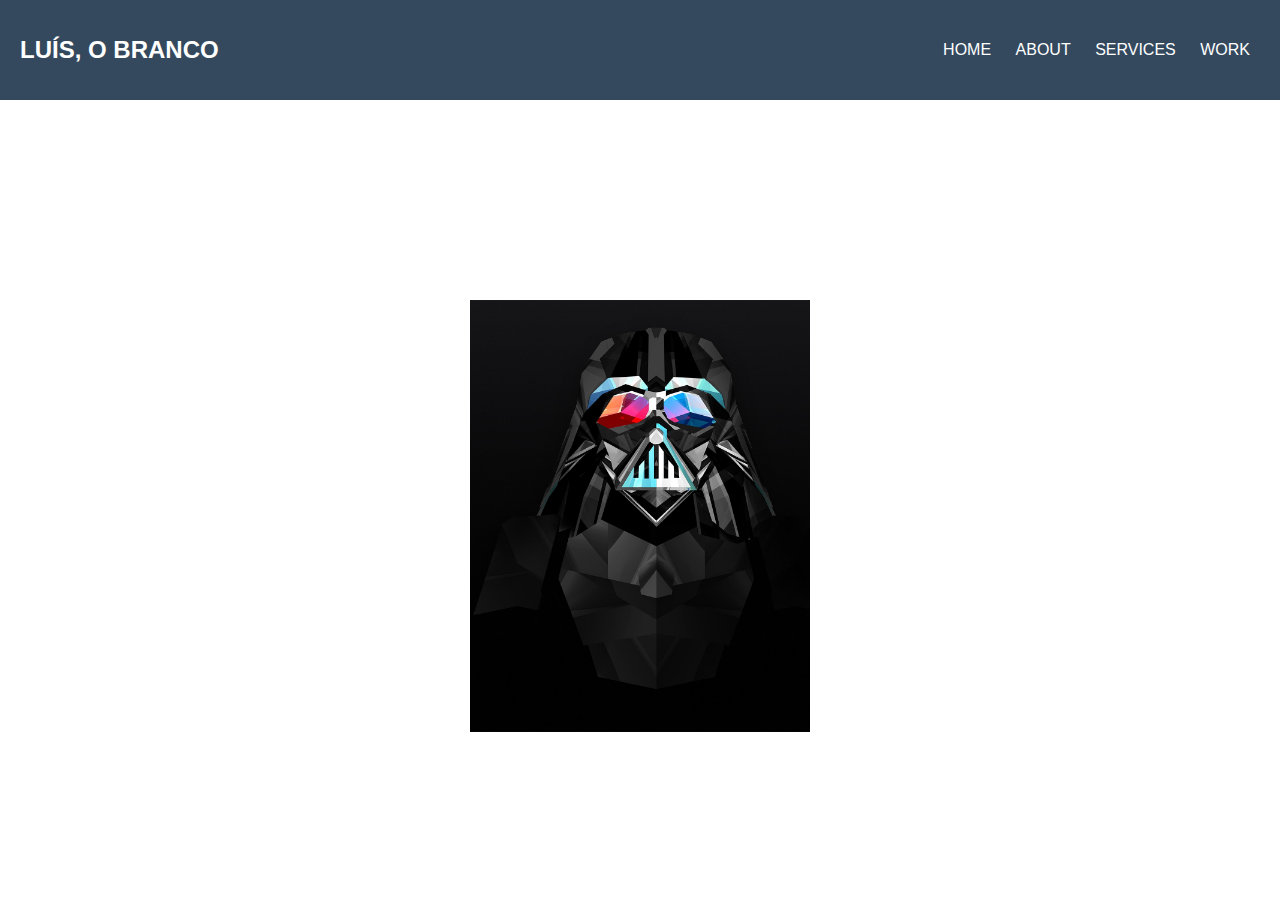
<file: index.html>
<!DOCTYPE html>
<html lang="en">
  <head>
    <meta charset="UTF-8" />
    <meta name="viewport" content="width=device-width, initial-scale=1.0" />
    <title>Portfólio - Home</title>

    <!--Font Awesome-->
    <link
      rel="stylesheet"
      href="https://use.fontawesome.com/releases/v5.6.1/css/all.css"
    />

    <!--CSS-->
    <link rel="stylesheet" href="css/navStyle.css" />
    <link rel="stylesheet" href="css/indexStyle.css" />
  </head>

  <body>
    <!-- NAVBAR: começo -->
    <div class="header">
      <h2 class="logo">Luís, o Branco</h2>
      <input type="checkbox" id="chk" />
      <label for="chk" class="show-menu-btn">
        <i class="fas fa-bars"></i>
      </label>
      <ul class="menu">
        <a href="index.html">Home</a>
        <a href="about.html">About</a>
        <a href="services.html">Services</a>
        <a href="work.html">Work</a>
      </ul>
      <label for="chk" class="hide-menu-btn">
        <i class="fas fa-times"></i>
      </label>
    </div>
    <!-- NAVBAR: final -->

    <div class="body">
      <!-- CARD 1 -->
      <div class="card middle">
        <div class="front">
          <img src="img/darth.jpg " alt="darthVader" />
        </div>

        <div class="back">
          <div class="back-content middle">
            <h2>LewisTheWhite</h2>
            <span>Redes sociais:</span>
            <div class="sm">
              <a href="#">
                <i class="fab fa-facebook-f"></i>
              </a>
              <a href="#">
                <i class="fab fa-twitch"></i>
              </a>
              <a href="#">
                <i class="fab fa-instagram"></i>
              </a>
              <a href="#"><i class="fab fa-youtube"></i></a>
            </div>
          </div>
        </div>
      </div>
    </div>
  </body>
</html>
</file>
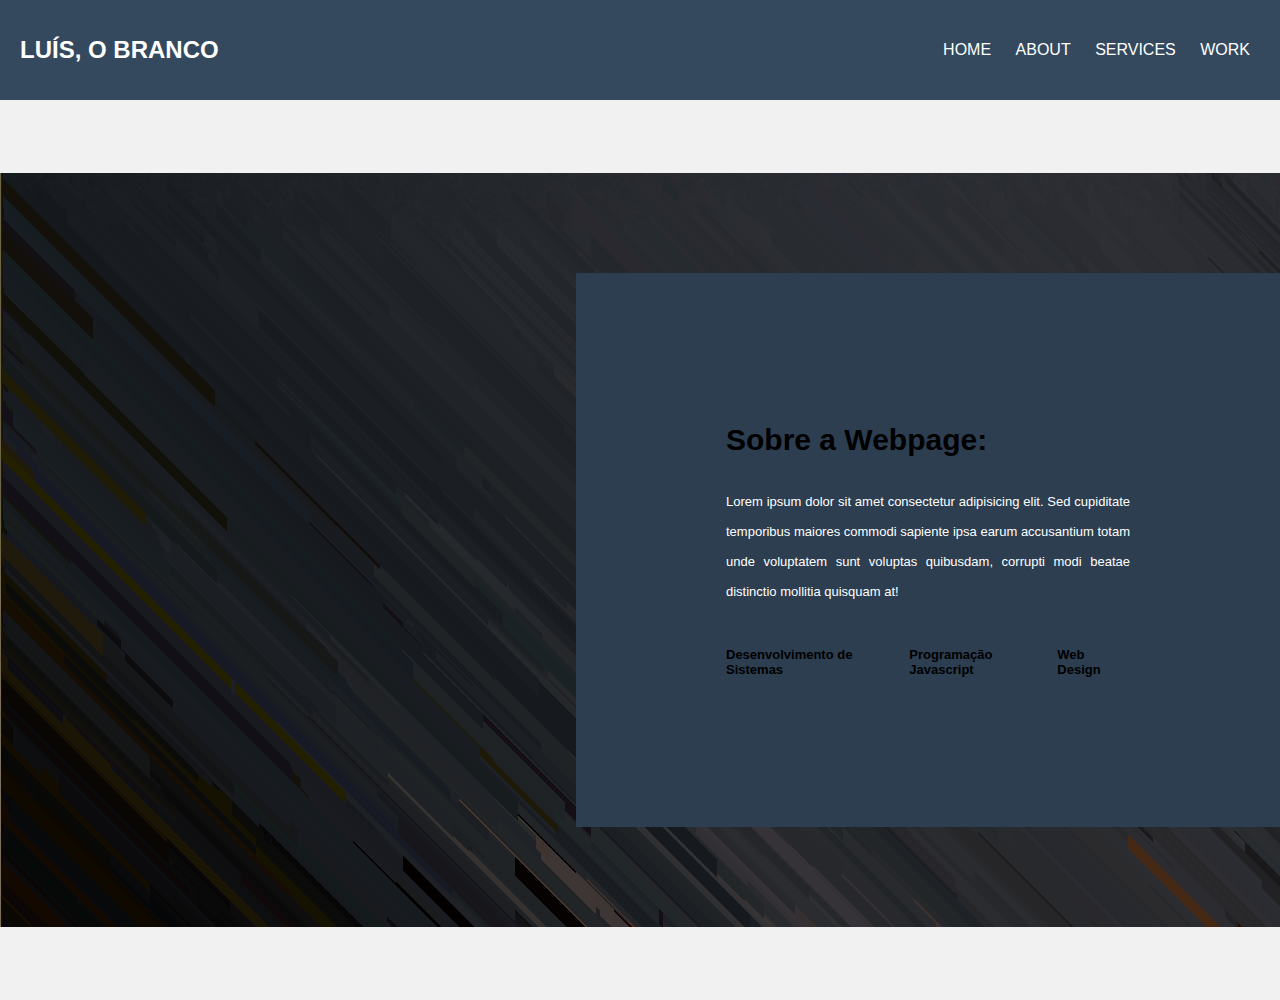
<file: about.html>
<!DOCTYPE html>
<html lang="en">
  <head>
    <meta charset="UTF-8" />
    <meta name="viewport" content="width=device-width, initial-scale=1.0" />
    <title>Portfólio - About</title>

    <link
      rel="stylesheet"
      href="https://use.fontawesome.com/releases/v5.6.1/css/all.css"
    />

    <link rel="stylesheet" href="css/navStyle.css" />
    <link rel="stylesheet" href="css/aboutStyle.css" />
  </head>
  <body>
    <!--NAVBAR: Começo-->
    <div class="header">
      <h2 class="logo">Luís, o Branco</h2>
      <input type="checkbox" id="chk" />
      <label for="chk" class="show-menu-btn">
        <i class="fas fa-bars"></i>
      </label>

      <ul class="menu">
        <a href="index.html">Home</a>
        <a href="about.html">About</a>
        <a href="services.html">Services</a>
        <a href="work.html">Work</a>
      </ul>
      <label for="chk" class="hide-menu-btn">
        <i class="fas fa-times"></i>
      </label>
    </div>
    <!--NAVBAR: Final-->

    <div class="body">
      <div class="about-section" style="background: url(img/black.png);">
        <div class="inner-container">
          <h1>Sobre a Webpage:</h1>
          <p class="text">
            Lorem ipsum dolor sit amet consectetur adipisicing elit. Sed
            cupiditate temporibus maiores commodi sapiente ipsa earum
            accusantium totam unde voluptatem sunt voluptas quibusdam, corrupti
            modi beatae distinctio mollitia quisquam at!
          </p>

          <div class="skills">
            <span>Desenvolvimento de Sistemas</span>
            <span>Programação Javascript</span>
            <span>Web Design</span>
          </div>
        </div>
      </div>
    </div>
  </body>
</html>
</file>
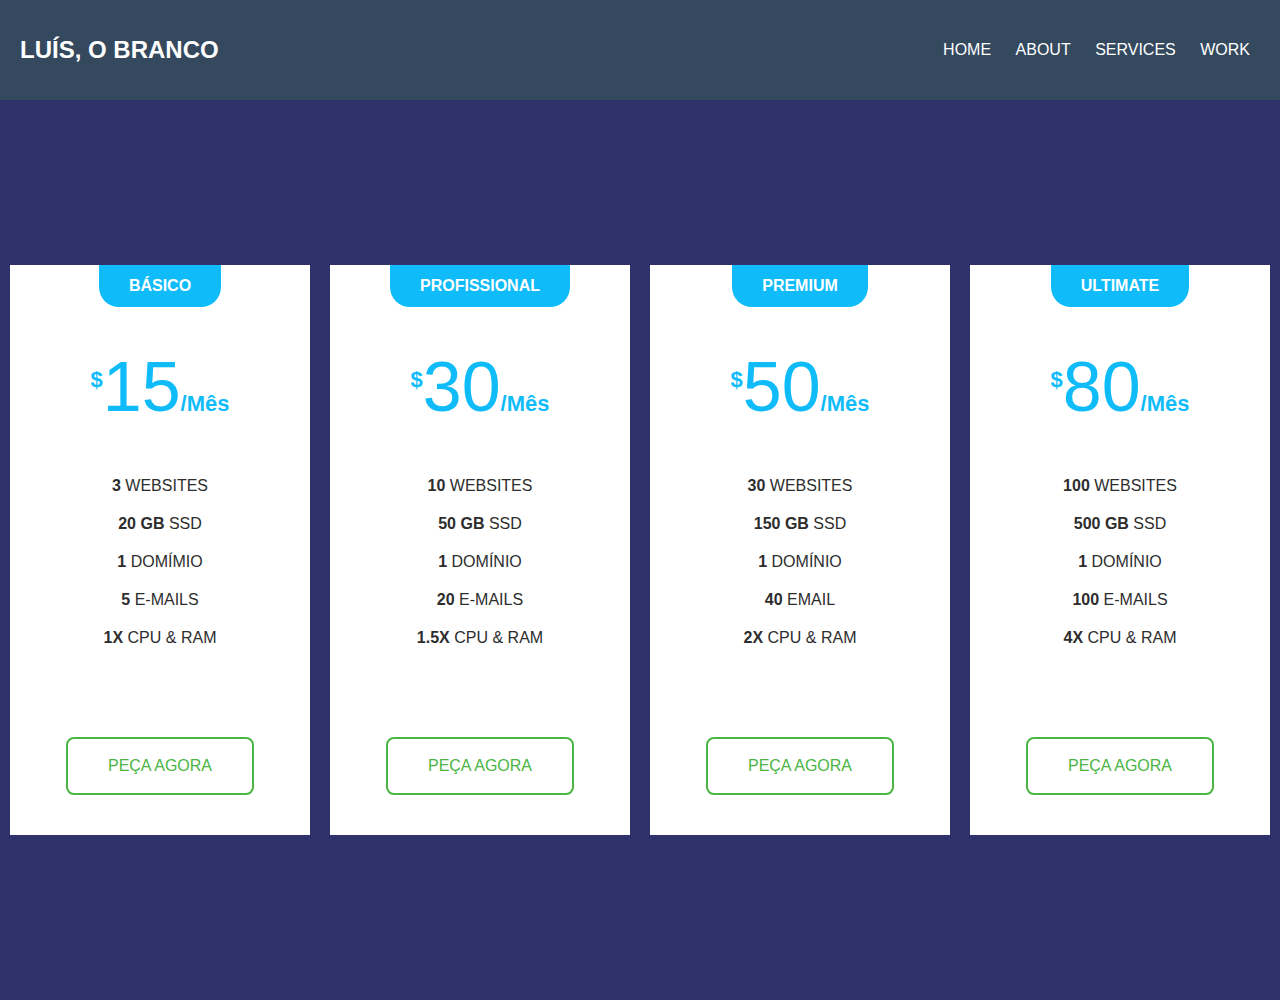
<file: work.html>
<!DOCTYPE html>
<html lang="en">
  <head>
    <meta charset="UTF-8" />
    <meta name="viewport" content="width=device-width, initial-scale=1.0" />
    <title>Portfólio - Work</title>

    <link
      rel="stylesheet"
      href="https://use.fontawesome.com/releases/v5.6.1/css/all.css"
    />

    <link rel="stylesheet" href="css/navStyle.css" />
    <link rel="stylesheet" href="css/workStyle.css" />
  </head>

  <body>
    <!--NAVBAR: Começo-->
    <div class="header">
      <h2 class="logo">Luís, o Branco</h2>
      <input type="checkbox" id="chk" />
      <label for="chk" class="show-menu-btn">
        <i class="fas fa-bars"></i>
      </label>

      <ul class="menu">
        <a href="index.html">Home</a>
        <a href="about.html">About</a>
        <a href="services.html">Services</a>
        <a href="work.html">Work</a>
      </ul>
      <label for="chk" class="hide-menu-btn">
        <i class="fas fa-times"></i>
      </label>
    </div>
    <!--NAVBAR: Final-->

    <!--Cartões de contrato: Começo-->
    <div class="body">
      <div class="pricing-table">
        <!--Card 1-->
        <div class="pricing-card">
          <h3 class="pricing-card-header">Básico</h3>
          <div class="price"><sup>$</sup>15<span>/Mês</span></div>
          <ul>
            <li><strong>3</strong> Websites</li>
            <li><strong>20 GB</strong> SSD</li>
            <li><strong>1</strong> Domímio</li>
            <li><strong>5</strong> E-mails</li>
            <li><strong>1x</strong> CPU & RAM</li>
          </ul>
          <a href="#" class="order-btn">Peça Agora</a>
        </div>

        <!--Card 2-->
        <div class="pricing-card">
          <h3 class="pricing-card-header">Profissional</h3>
          <div class="price"><sup>$</sup>30<span>/Mês</span></div>
          <ul>
            <li><strong>10</strong> Websites</li>
            <li><strong>50 GB</strong> SSD</li>
            <li><strong>1</strong> Domínio</li>
            <li><strong>20</strong> E-mails</li>
            <li><strong>1.5x</strong> CPU & RAM</li>
          </ul>
          <a href="#" class="order-btn">Peça Agora</a>
        </div>

        <!--Card 3-->
        <div class="pricing-card">
          <h3 class="pricing-card-header">Premium</h3>
          <div class="price"><sup>$</sup>50<span>/Mês</span></div>
          <ul>
            <li><strong>30</strong> Websites</li>
            <li><strong>150 GB</strong> SSD</li>
            <li><strong>1</strong> Domínio</li>
            <li><strong>40</strong> Email</li>
            <li><strong>2x</strong> CPU & RAM</li>
          </ul>
          <a href="#" class="order-btn">Peça Agora</a>
        </div>

        <!--Card 4-->
        <div class="pricing-card">
          <h3 class="pricing-card-header">Ultimate</h3>
          <div class="price"><sup>$</sup>80<span>/Mês</span></div>
          <ul>
            <li><strong>100</strong> Websites</li>
            <li><strong>500 GB</strong> SSD</li>
            <li><strong>1</strong> Domínio</li>
            <li><strong>100</strong> E-mails</li>
            <li><strong>4x</strong> CPU & RAM</li>
          </ul>
          <a href="#" class="order-btn">Peça Agora</a>
        </div>
      </div>
    </div>
  </body>
</html>
</file>
<file: css/navStyle.css>
/* GERAL */
* {
  margin: 0;
  padding: 0;
  font-family: "montserrat", sans-serif;
}

/* navbar */
.header {
  display: block;
  height: 100px;
  background: #34495e;
  padding: 0 20px;
  color: #fff;
}

.logo {
  line-height: 100px;
  float: left;
  text-transform: uppercase;
}

.menu {
  float: right;
  line-height: 100px;
}

.menu a {
  color: #fff;
  text-transform: uppercase;
  text-decoration: none;
  padding: 0 10px;
}

/*-- EFEITOS DO ÍCONE --*/
.show-menu-btn,
.hide-menu-btn {
  transition: 0.4s;
  font-size: 30px;
  cursor: pointer;
  display: none;
}

.show-menu-btn {
  float: right;
}

.show-menu-btn i {
  line-height: 100px;
}
.menu a:hover,
.show-menu-btn:hover,
.hide-menu-btn:hover {
  color: #3498db;
}

/* CONTEÚDO DA PÁGINA */
.content {
  padding: 0 20px;
}

.content p {
  text-align: justify;
}

#chk {
  position: absolute;
  visibility: hidden;
  z-index: -1111;
}

#chk:checked ~ .menu {
  right: 0;
}

/* RESPONSIVIDADE */
@media screen and (max-width: 800px) {
  .show-menu-btn,
  .hide-menu-btn {
    display: block;
  }

  .menu {
    text-align: center;
    padding: 80px 0;
    position: fixed;
    width: 100%;
    height: 100vh;
    background: #333;
    right: -100%;
    top: 0;
    line-height: normal;
    transition: 0.7s;
  }

  .menu a {
    display: block;
    padding: 20px;
  }

  .hide-menu-btn {
    position: absolute;
    top: 40px;
  }
}
</file>
<file: css/indexStyle.css>
* {
  margin: 0;
  padding: 0;
  text-decoration: none;
  font-family: "montserrat", sans-serif;
}

.middle {
  position: absolute;
  top: 60%;
  left: 50%;
  transform: translate(-50%, -50%);
}

.card {
  cursor: pointer;
  width: 340px;
  height: 480px;
}

.front,
.back {
  width: 100%;
  height: 100%;
  overflow: hidden;
  backface-visibility: hidden;
  position: absolute;
  transition: transform 0.6s linear;
}

.front img {
  height: 90%;
}

/* ROTAÇÃO */
.front {
  transform: perspective(500px) rotateY(0deg);
}

.back {
  background: lightgray;
  transform: perspective(500px) rotateY(180deg);
}

.back-content {
  color: #2c3e50;
  text-align: center;
  width: 100%;
}

.back h2 {
  color: #333;
}

.sm {
  margin: 20px 0;
}

.sm a {
  display: inline-flex;
  width: 40px;
  height: 40px;
  justify-content: center;
  align-items: center;
  color: #2c3e50;
  font-size: 18px;
  transition: 0.4s;
}

.sm a:hover {
  background: #2c3e50;
  color: white;
}

.card:hover > .front {
  transform: perspective(500px) rotateY(-180deg);
}

.card:hover > .back {
  transform: perspective(500px) rotateY(0deg);
}
</file>
<file: css/aboutStyle.css>
* {
  margin: 0;
  padding: 0;
  font-family: "Open Sans", sans-serif;
  box-sizing: border-box;
}

.body {
  min-height: 100vh;
  display: flex;
  align-items: center;
  justify-content: center;
  background-color: #f1f1f1;
}

.about-section {
  background-size: 55%;
  background-color: #30336b;
  overflow: hidden;
  padding: 100px 0;
}

.inner-container {
  width: 55%;
  float: right;
  background-color: #2c3e50;
  padding: 150px;
}

.inner-container h1 {
  margin-bottom: 30px;
  font-size: 30px;
  font-weight: 900;
}

.text {
  font-size: 13px;
  color: #fff;
  line-height: 30px;
  text-align: justify;
  margin-bottom: 40px;
}

.skills {
  display: flex;
  justify-content: space-between;
  font-weight: 700;
  font-size: 13px;
}

@media screen and (max-width: 1200px) {
  .inner-container {
    padding: 80px;
  }
}

@media screen and (max-width: 1000px) {
  .about-section {
    background-size: 100%;
    padding: 100px 40px;
  }
  .inner-container {
    width: 100%;
  }
}

@media screen and (max-width: 600px) {
  .about-section {
    padding: 0;
  }
  .inner-container {
    padding: 60px;
  }
}
</file>
<file: css/workStyle.css>
* {
  margin: 0;
  padding: 0;
  box-sizing: border-box;
  font-family: "Open Sans", sans-serif;
  text-decoration: none;
  list-style: none;
}

.body {
  background-color: #30336b;
  min-height: 100vh;
  display: flex;
  align-items: center;
}

.pricing-table {
  display: flex;
  flex-wrap: wrap;
  justify-content: space-around;
  width: min(1600px, 100%);
  margin: auto;
}

/* Cards de compra */

.pricing-card {
  flex: 1;
  max-width: 360px;
  background-color: #fff;
  margin: 20px 10px;
  text-align: center;
  cursor: pointer;
  overflow: hidden;
  color: #2d2d2d;
  transition: 0.3s linear;
}

.pricing-card-header {
  background-color: #0fbcf9;
  display: inline-block;
  color: #fff;
  padding: 12px 30px;
  border-radius: 0 0 20px 20px;
  font-size: 16px;
  text-transform: uppercase;
  font-weight: 600;
  transition: 0.4s linear;
}

.pricing-card:hover .pricing-card-header {
  box-shadow: 0 0 0 26em #0fbcf9;
}

.price {
  font-size: 70px;
  color: #0fbcf9;
  margin: 40px 0;
  transition: 0.2s linear;
}

.price sup,
.price span {
  font-size: 22px;
  font-weight: 700;
}

.pricing-card:hover,
.pricing-card:hover .price {
  color: #fff;
}

.pricing-card li {
  font-size: 16px;
  padding: 10px 0;
  text-transform: uppercase;
}

/* Botões de confirmação */
.order-btn {
  display: inline-block;
  margin-bottom: 40px;
  margin-top: 80px;
  border: 2px solid #4bb543;
  color: #4bb543;
  padding: 18px 40px;
  border-radius: 8px;
  text-transform: uppercase;
  font-weight: 500;
  transition: 0.3s linear;
}

.order-btn:hover {
  background-color: #4bb543;
  color: #fff;
}

@media screen and (max-width: 1100px) {
  .pricing-card {
    flex: 50%;
  }
}
</file>
